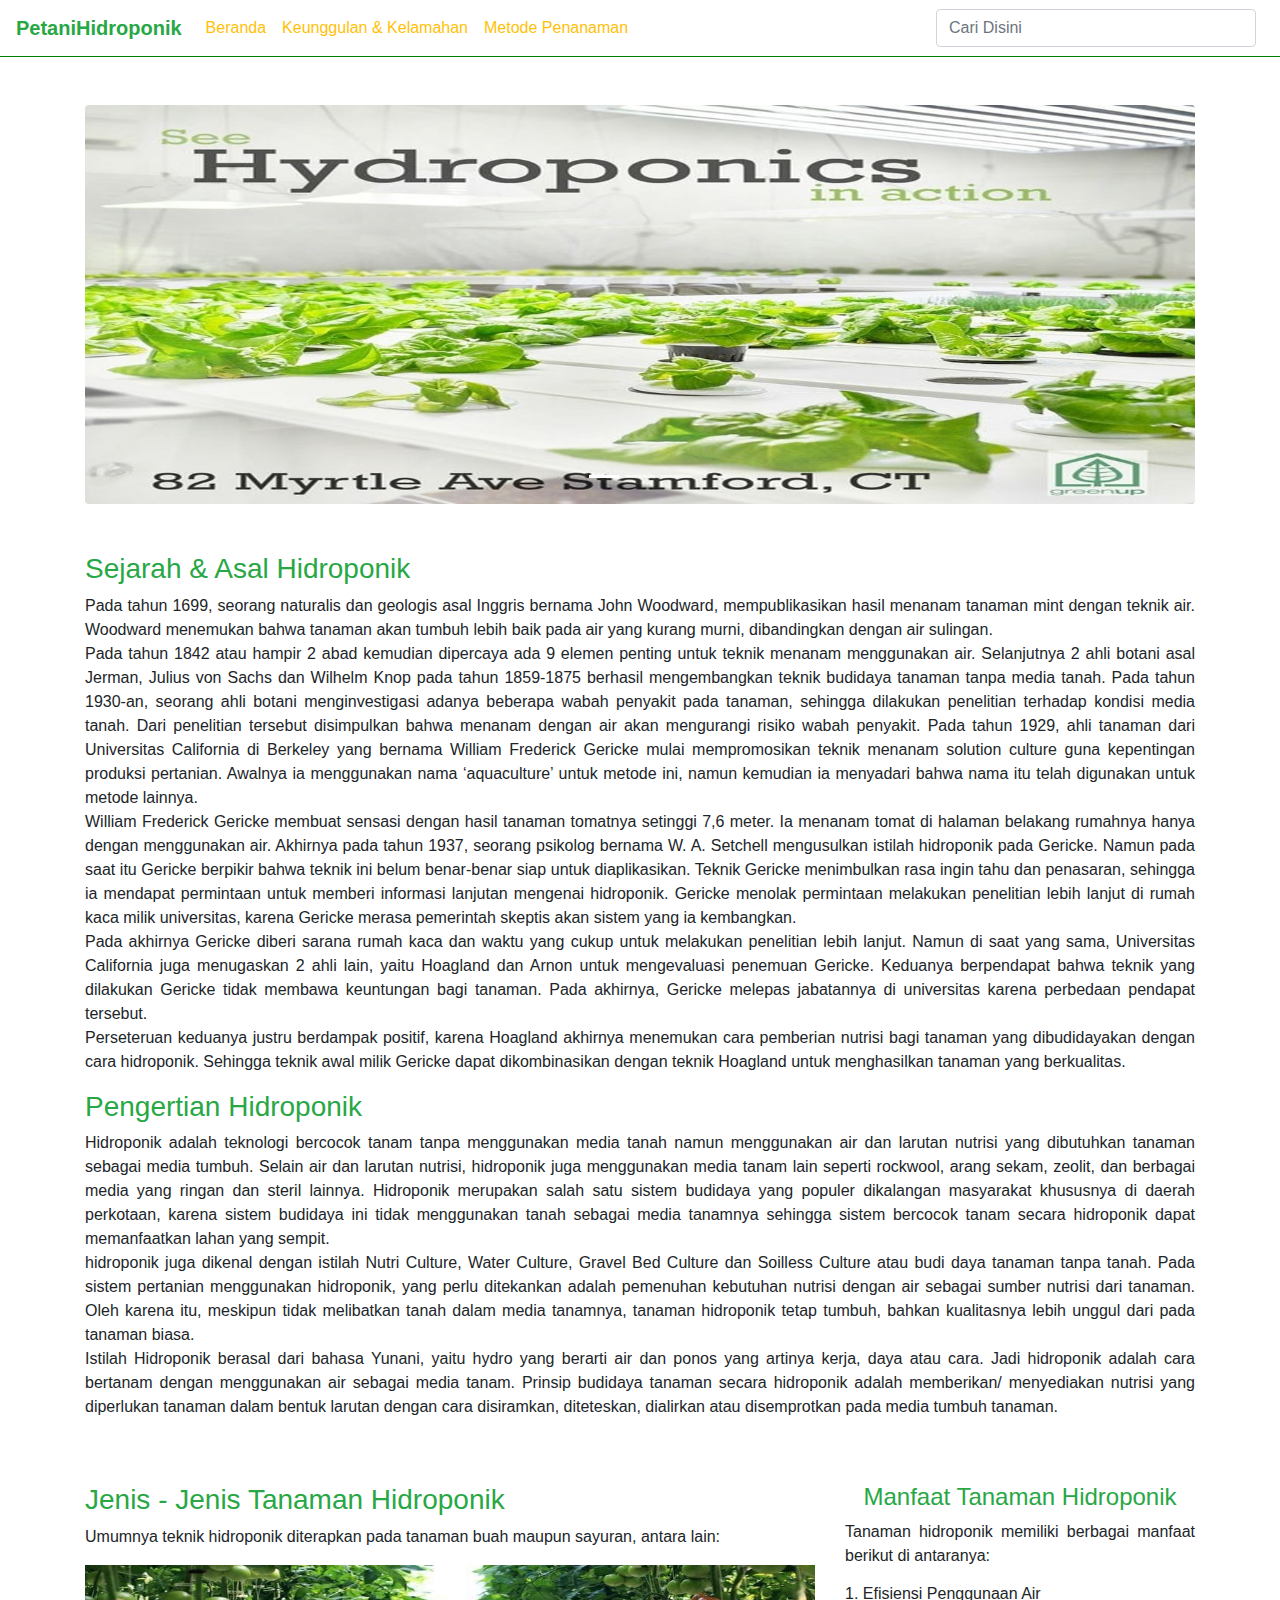
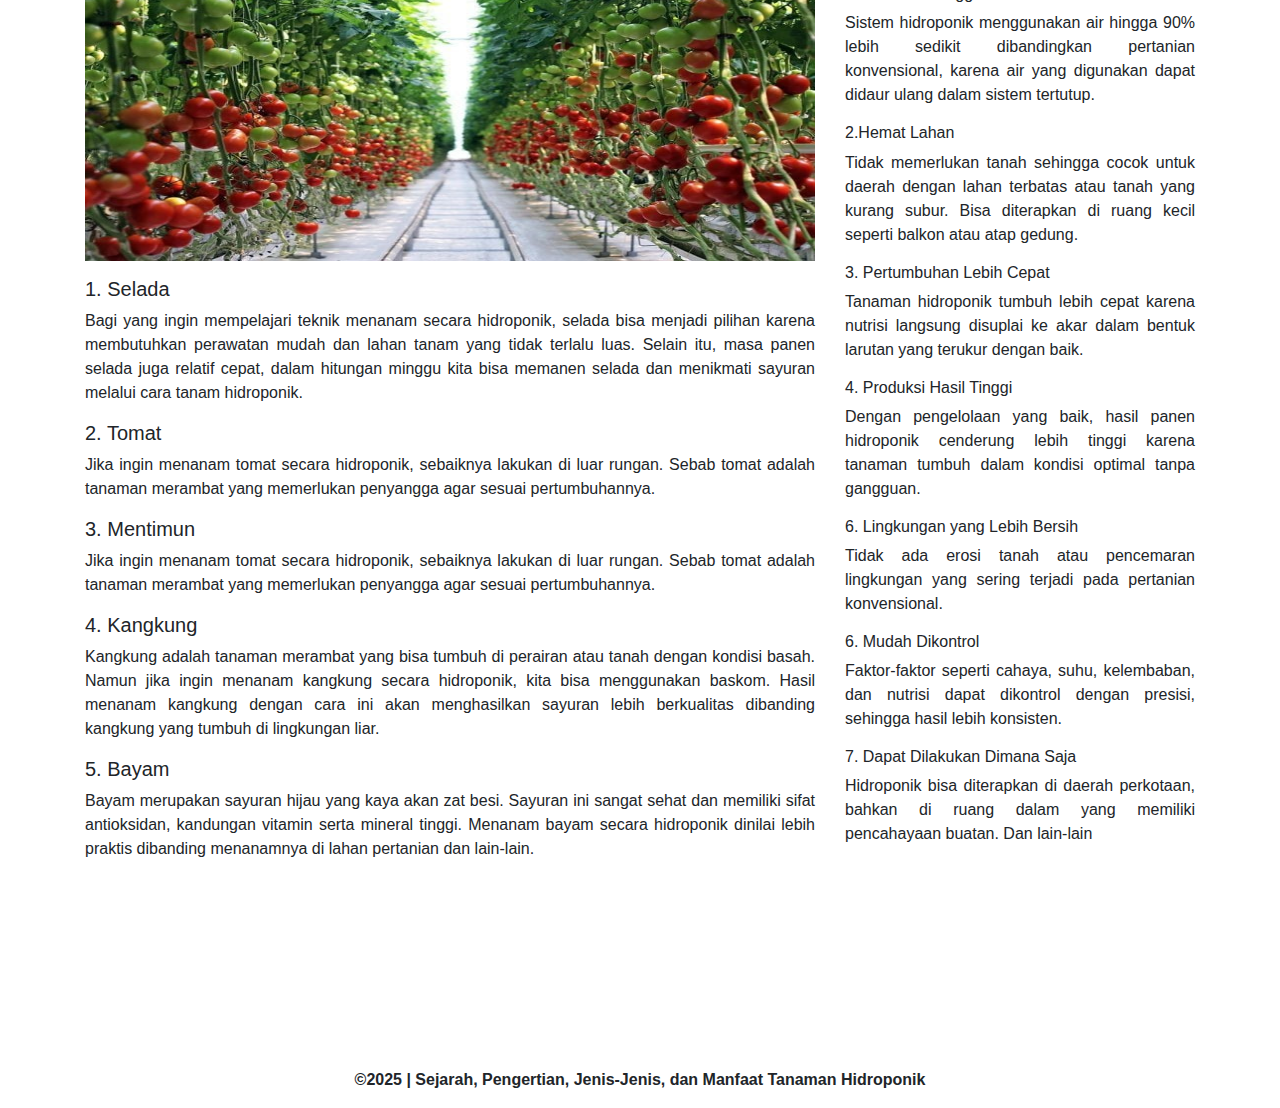
<file: index.html>
<!DOCTYPE html>
<html lang="en">

<head>
  <meta charset="UTF-8">
  <meta name="viewport" content="width=device-width, initial-scale=1.0">
  <title>Hidroponik</title>
  <link rel="stylesheet" href="bootstrap/css/bootstrap.css">
  <link rel="stylesheet" href="style.css">
</head>

<body>
  <nav class="navbar navbar-expand-lg navbar-light bg-white">
    <a class="navbar-brand text-success font-weight-bold" href="#">PetaniHidroponik</span></a>
    <button class="navbar-toggler" type="button" data-toggle="collapse" data-target="#navbarSupportedContent"
      aria-controls="navbarSupportedContent" aria-expanded="false" aria-label="Toggle navigation">
      <span class="navbar-toggler-icon"></span>
    </button>
    <div class="collapse navbar-collapse" id="navbarSupportedContent">
      <ul class="navbar-nav mr-auto">
        <li class="nav-item">
          <a class="nav-link text-warning" href="index.html">Beranda <span class="sr-only">(current)</span></a>
        </li>
        <li class="nav-item">
          <a class="nav-link text-warning" href="keunggulan.html">Keunggulan & Kelamahan</a>
        </li>
        <li class="nav-item">
          <a class="nav-link text-warning" href="metode.html">Metode Penanaman</a>
        </li>
      </ul>
      <form class="form-inline my-2 my-lg-0">
        <input class="form-control mr-sm-2" style="width: 20em;" type="search" placeholder="Cari Disini"
          aria-label="Search">
        <!-- <button class="btn btn-outline-success my-2 my-sm-0" type="submit">Search</button> -->
      </form>
    </div>
  </nav>

  <div class="container mt-5">
    <div class="row">
      <div class="col-sm-12">
        <div id="carouselExampleIndicators" class="carousel slide" data-ride="carousel">
          <ol class="carousel-indicators">
            <li data-target="#carouselExampleIndicators" data-slide-to="0" class="active"></li>
            <li data-target="#carouselExampleIndicators" data-slide-to="1"></li>
            <li data-target="#carouselExampleIndicators" data-slide-to="2"></li>
          </ol>
          <div class="carousel-inner">
            <div class="carousel-item active">
              <img class="d-block w-100 rounded" src="image/banner1.png" alt="First slide">
            </div>
            <div class="carousel-item">
              <img class="d-block w-100 rounded" src="image/banner2.png" alt="Second slide">
            </div>
            <div class="carousel-item">
              <img class="d-block w-100 rounded" src="image/banner3.png" alt="Third slide">
            </div>
          </div>
          <a class="carousel-control-prev" href="#carouselExampleIndicators" role="button" data-slide="prev">
            <span class="carousel-control-prev-icon" aria-hidden="true"></span>
            <span class="sr-only">Previous</span>
          </a>
          <a class="carousel-control-next" href="#carouselExampleIndicators" role="button" data-slide="next">
            <span class="carousel-control-next-icon" aria-hidden="true"></span>
            <span class="sr-only">Next</span>
          </a>
        </div>
      </div>
    </div>

    <div class="row mt-5">
      <div class="col-sm-12">
        <h3 class="text-success">Sejarah & Asal Hidroponik</h3>
        <p class="text-justify">Pada tahun 1699, seorang naturalis dan geologis asal Inggris bernama John Woodward,
          mempublikasikan hasil
          menanam tanaman mint dengan teknik air. Woodward menemukan bahwa tanaman akan tumbuh lebih baik pada air
          yang kurang murni, dibandingkan dengan air sulingan. <br>
          Pada tahun 1842 atau hampir 2 abad kemudian dipercaya ada 9 elemen penting untuk teknik menanam
          menggunakan air. Selanjutnya 2 ahli botani asal Jerman, Julius von Sachs dan Wilhelm Knop pada tahun
          1859-1875 berhasil mengembangkan teknik budidaya tanaman tanpa media tanah.
          Pada tahun 1930-an, seorang ahli botani menginvestigasi adanya beberapa wabah penyakit pada tanaman,
          sehingga dilakukan penelitian terhadap kondisi media tanah. Dari penelitian tersebut disimpulkan bahwa
          menanam dengan air akan mengurangi risiko wabah penyakit.
          Pada tahun 1929, ahli tanaman dari Universitas California di Berkeley yang bernama William Frederick
          Gericke mulai mempromosikan teknik menanam solution culture guna kepentingan produksi pertanian. Awalnya
          ia menggunakan nama ‘aquaculture’ untuk metode ini, namun kemudian ia menyadari bahwa nama itu telah
          digunakan untuk metode lainnya. <br>
          William Frederick Gericke membuat sensasi dengan hasil tanaman tomatnya setinggi 7,6 meter. Ia menanam
          tomat di halaman belakang rumahnya hanya dengan menggunakan air. Akhirnya pada tahun 1937, seorang
          psikolog bernama W. A. Setchell mengusulkan istilah hidroponik pada Gericke. Namun pada saat itu Gericke
          berpikir bahwa teknik ini belum benar-benar siap untuk diaplikasikan.
          Teknik Gericke menimbulkan rasa ingin tahu dan penasaran, sehingga ia mendapat permintaan untuk memberi
          informasi lanjutan mengenai hidroponik. Gericke menolak permintaan melakukan penelitian lebih lanjut di
          rumah kaca milik universitas, karena Gericke merasa pemerintah skeptis akan sistem yang ia kembangkan.
          <br>
          Pada akhirnya Gericke diberi sarana rumah kaca dan waktu yang cukup untuk melakukan penelitian lebih
          lanjut. Namun di saat yang sama, Universitas California juga menugaskan 2 ahli lain, yaitu Hoagland dan
          Arnon untuk mengevaluasi penemuan Gericke. Keduanya berpendapat bahwa teknik yang dilakukan Gericke tidak
          membawa keuntungan bagi tanaman. Pada akhirnya, Gericke melepas jabatannya di universitas karena perbedaan
          pendapat tersebut. <br>
          Perseteruan keduanya justru berdampak positif, karena Hoagland akhirnya menemukan cara pemberian nutrisi
          bagi tanaman yang dibudidayakan dengan cara hidroponik. Sehingga teknik awal milik Gericke dapat
          dikombinasikan dengan teknik Hoagland untuk menghasilkan tanaman yang berkualitas.
        </p>


        <h3 class="text-success">Pengertian Hidroponik</h3>
        <p class="text-justify">Hidroponik adalah teknologi bercocok tanam tanpa menggunakan media tanah namun
          menggunakan air dan larutan nutrisi yang dibutuhkan tanaman sebagai media tumbuh. Selain air dan larutan
          nutrisi, hidroponik juga menggunakan media tanam lain seperti rockwool, arang sekam, zeolit, dan berbagai
          media yang ringan dan steril lainnya. Hidroponik merupakan salah satu sistem budidaya yang populer
          dikalangan masyarakat khususnya di daerah perkotaan, karena sistem budidaya ini tidak menggunakan tanah
          sebagai media tanamnya sehingga sistem bercocok tanam secara hidroponik dapat memanfaatkan lahan yang
          sempit. <br>
          hidroponik juga dikenal dengan istilah Nutri Culture, Water Culture, Gravel Bed
          Culture dan Soilless Culture atau budi daya tanaman tanpa tanah. Pada sistem pertanian menggunakan
          hidroponik, yang perlu ditekankan adalah pemenuhan kebutuhan nutrisi dengan air sebagai sumber nutrisi
          dari tanaman. Oleh karena itu, meskipun tidak melibatkan tanah dalam media tanamnya, tanaman hidroponik
          tetap tumbuh, bahkan kualitasnya lebih unggul dari pada tanaman biasa. <br>
          Istilah Hidroponik berasal dari bahasa Yunani, yaitu hydro yang berarti air dan ponos yang artinya kerja,
          daya atau cara. Jadi hidroponik adalah cara bertanam dengan menggunakan air sebagai media tanam. Prinsip
          budidaya tanaman secara hidroponik adalah memberikan/ menyediakan nutrisi yang diperlukan tanaman dalam
          bentuk larutan dengan cara disiramkan, diteteskan, dialirkan atau disemprotkan pada media tumbuh tanaman.
        </p>
      </div>
    </div>

    <div class="row mt-5">
      <div class="col-sm-8">
        <h3 class="text-success">Jenis - Jenis Tanaman Hidroponik</h3>
        <p class="text-justify">Umumnya teknik hidroponik diterapkan pada tanaman buah maupun sayuran, antara lain: <br>
        </p>
        <img src="image/gambar1.png" alt="" class="d-block w-100 h-25">
        <h5 class="mt-3">1. Selada</h5>
        <p class="text-justify">Bagi yang ingin mempelajari teknik menanam secara hidroponik, selada bisa menjadi
          pilihan karena membutuhkan perawatan mudah dan lahan tanam yang tidak terlalu luas. Selain itu, masa panen
          selada juga relatif cepat, dalam hitungan minggu kita bisa memanen selada dan menikmati sayuran melalui cara
          tanam hidroponik.</p>
        <h5>2. Tomat</h5>
        <p class="text-justify">Jika ingin menanam tomat secara hidroponik, sebaiknya lakukan di luar rungan. Sebab
          tomat adalah tanaman merambat yang memerlukan penyangga agar sesuai pertumbuhannya.</p>
        <h5>3. Mentimun</h5>
        <p class="text-justify">Jika ingin menanam tomat secara hidroponik, sebaiknya lakukan di luar rungan. Sebab
          tomat adalah tanaman merambat yang memerlukan penyangga agar sesuai pertumbuhannya.</p>
        <h5>4. Kangkung</h5>
        <p class="text-justify">Kangkung adalah tanaman merambat yang bisa tumbuh di perairan atau tanah dengan kondisi
          basah. Namun jika ingin menanam kangkung secara hidroponik, kita bisa menggunakan baskom. Hasil menanam
          kangkung dengan cara ini akan menghasilkan sayuran lebih berkualitas dibanding kangkung yang tumbuh di
          lingkungan liar.</p>
        <h5>5. Bayam</h5>
        <p class="text-justify">Bayam merupakan sayuran hijau yang kaya akan zat besi. Sayuran ini sangat sehat dan
          memiliki sifat antioksidan, kandungan vitamin serta mineral tinggi. Menanam bayam secara hidroponik dinilai
          lebih praktis dibanding menanamnya di lahan pertanian dan lain-lain.</p>
      </div>

      <div class="col-sm-4">
        <h4 class="text-success text-center">Manfaat Tanaman Hidroponik</h4>
        <p class="text-justify">Tanaman hidroponik memiliki berbagai manfaat berikut di antaranya:</p>
        <h6>1. Efisiensi Penggunaan Air</h6>
        <p class="text-justify">Sistem hidroponik menggunakan air hingga 90% lebih sedikit dibandingkan pertanian
          konvensional, karena air yang digunakan dapat didaur ulang dalam sistem tertutup.</p>
        <h6>2.Hemat Lahan </h6>
        <p class="text-justify">Tidak memerlukan tanah sehingga cocok untuk daerah dengan lahan terbatas atau tanah yang
          kurang subur. Bisa diterapkan di ruang kecil seperti balkon atau atap gedung.</p>
        <h6>3. Pertumbuhan Lebih Cepat</h6>
        <p class="text-justify">Tanaman hidroponik tumbuh lebih cepat karena nutrisi langsung disuplai ke akar dalam
          bentuk larutan yang terukur dengan baik.</p>
        <h6>4. Produksi Hasil Tinggi</h6>
        <p class="text-justify">Dengan pengelolaan yang baik, hasil panen hidroponik cenderung lebih tinggi karena
          tanaman tumbuh dalam kondisi optimal tanpa gangguan.</p>
        <h6>6. Lingkungan yang Lebih Bersih</h6>
        <p class="text-justify">Tidak ada erosi tanah atau pencemaran lingkungan yang sering terjadi pada pertanian
          konvensional.</p>
        <h6>6. Mudah Dikontrol</h6>
        <p class="text-justify">Faktor-faktor seperti cahaya, suhu, kelembaban, dan nutrisi dapat dikontrol dengan
          presisi, sehingga hasil lebih konsisten.</p>
        <h6>7. Dapat Dilakukan Dimana Saja</h6>
        <p class="text-justify">Hidroponik bisa diterapkan di daerah perkotaan, bahkan di ruang dalam yang memiliki
          pencahayaan buatan. Dan lain-lain</p>
      </div>
    </div>
  </div>

  <footer class="bg-white">
    <p class="text-center font-weight-bold">&copy;2025 | Sejarah, Pengertian, Jenis-Jenis, dan Manfaat Tanaman
      Hidroponik</p>
  </footer>

  <script src="bootstrap/js/jquery-3.4.1.min.js"></script>
  <script src="bootstrap/js/popper.min.js"></script>
  <script src="bootstrap/js/bootstrap.js"></script>
</body>

</html>
</file>
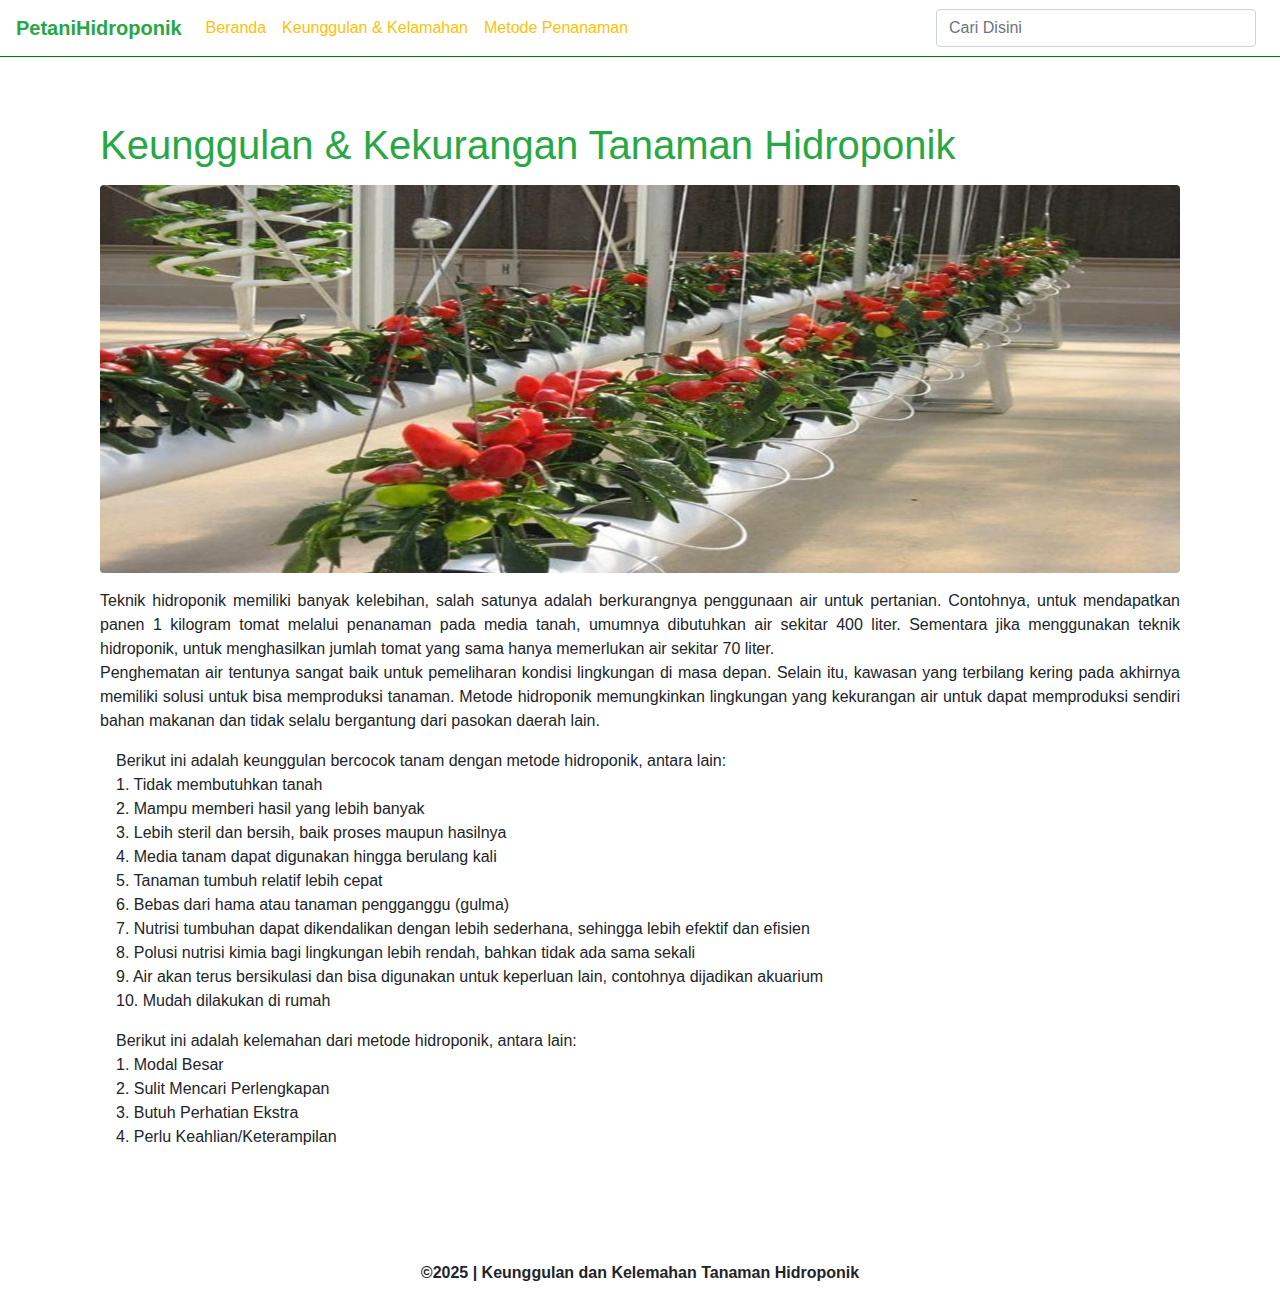
<file: keunggulan.html>
<!DOCTYPE html>
<html lang="en">

<head>
  <meta charset="UTF-8">
  <meta name="viewport" content="width=device-width, initial-scale=1.0">
  <title>Keunggulan & Kelamahan Hidroponik</title>
  <link rel="stylesheet" href="bootstrap/css/bootstrap.css">
  <link rel="stylesheet" href="style.css">
</head>

<body>
  <nav class="navbar navbar-expand-lg navbar-light bg-white">
    <a class="navbar-brand text-success font-weight-bold" href="#">PetaniHidroponik</span></a>
    <button class="navbar-toggler" type="button" data-toggle="collapse" data-target="#navbarSupportedContent"
      aria-controls="navbarSupportedContent" aria-expanded="false" aria-label="Toggle navigation">
      <span class="navbar-toggler-icon"></span>
    </button>
    <div class="collapse navbar-collapse" id="navbarSupportedContent">
      <ul class="navbar-nav mr-auto">
        <li class="nav-item">
          <a class="nav-link text-warning" href="index.html">Beranda <span class="sr-only">(current)</span></a>
        </li>
        <li class="nav-item">
          <a class="nav-link text-warning" href="keunggulan.html">Keunggulan & Kelamahan</a>
        </li>
        <li class="nav-item">
          <a class="nav-link text-warning" href="metode.html">Metode Penanaman</a>
        </li>
      </ul>
      <form class="form-inline my-2 my-lg-0">
        <input class="form-control mr-sm-2" style="width: 20em;" type="search" placeholder="Cari Disini"
          aria-label="Search">
        <!-- <button class="btn btn-outline-success my-2 my-sm-0" type="submit">Search</button> -->
      </form>
    </div>
  </nav>

  <div class="container">
    <div class="row">
      <div class="col-sm-12">
        <div class="jumbotron jumbotron-fluid bg-white">
          <div class="container">
            <h1 class="display-5 text-success">Keunggulan & Kekurangan Tanaman Hidroponik</h1>
            <img src="image/gambar2.png" alt="" class="d-block w-100 rounded mt-3">
            <p class="text-justify mt-3">Teknik hidroponik memiliki banyak kelebihan, salah satunya adalah berkurangnya
              penggunaan
              air
              untuk pertanian. Contohnya, untuk mendapatkan panen 1 kilogram tomat melalui penanaman pada media tanah,
              umumnya
              dibutuhkan air sekitar 400 liter. Sementara jika menggunakan teknik hidroponik, untuk menghasilkan jumlah
              tomat
              yang sama hanya memerlukan air sekitar 70 liter. <br>
              Penghematan air tentunya sangat baik untuk pemeliharan kondisi lingkungan di masa depan. Selain itu,
              kawasan
              yang terbilang kering pada akhirnya memiliki solusi untuk bisa memproduksi tanaman. Metode hidroponik
              memungkinkan lingkungan yang kekurangan air untuk dapat memproduksi sendiri bahan makanan dan tidak selalu
              bergantung dari pasokan daerah lain.</p>

            <p class="text-justify ml-3">Berikut ini adalah keunggulan bercocok tanam dengan metode hidroponik, antara
              lain:
              <br>
              1. Tidak membutuhkan tanah <br>
              2. Mampu memberi hasil yang lebih banyak <br>
              3. Lebih steril dan bersih, baik proses maupun hasilnya <br>
              4. Media tanam dapat digunakan hingga berulang kali <br>
              5. Tanaman tumbuh relatif lebih cepat <br>
              6. Bebas dari hama atau tanaman pengganggu (gulma) <br>
              7. Nutrisi tumbuhan dapat dikendalikan dengan lebih sederhana, sehingga lebih efektif dan efisien <br>
              8. Polusi nutrisi kimia bagi lingkungan lebih rendah, bahkan tidak ada sama sekali <br>
              9. Air akan terus bersikulasi dan bisa digunakan untuk keperluan lain, contohnya dijadikan akuarium <br>
              10. Mudah dilakukan di rumah <br>
            </p>

            <p class="text-justify ml-3">Berikut ini adalah kelemahan dari metode hidroponik, antara lain: <br>
              1. Modal Besar <br>
              2. Sulit Mencari Perlengkapan <br>
              3. Butuh Perhatian Ekstra <br>
              4. Perlu Keahlian/Keterampilan <br>
            </p>
          </div>
        </div>
      </div>
    </div>
  </div>

  <footer class="bg-white">
    <p class="text-center font-weight-bold">&copy;2025 | Keunggulan dan Kelemahan Tanaman Hidroponik</p>
  </footer>

  <script src="bootstrap/js/jquery-3.4.1.min.js"></script>
  <script src="bootstrap/js/popper.min.js"></script>
  <script src="bootstrap/js/bootstrap.js"></script>
</body>

</html>
</file>
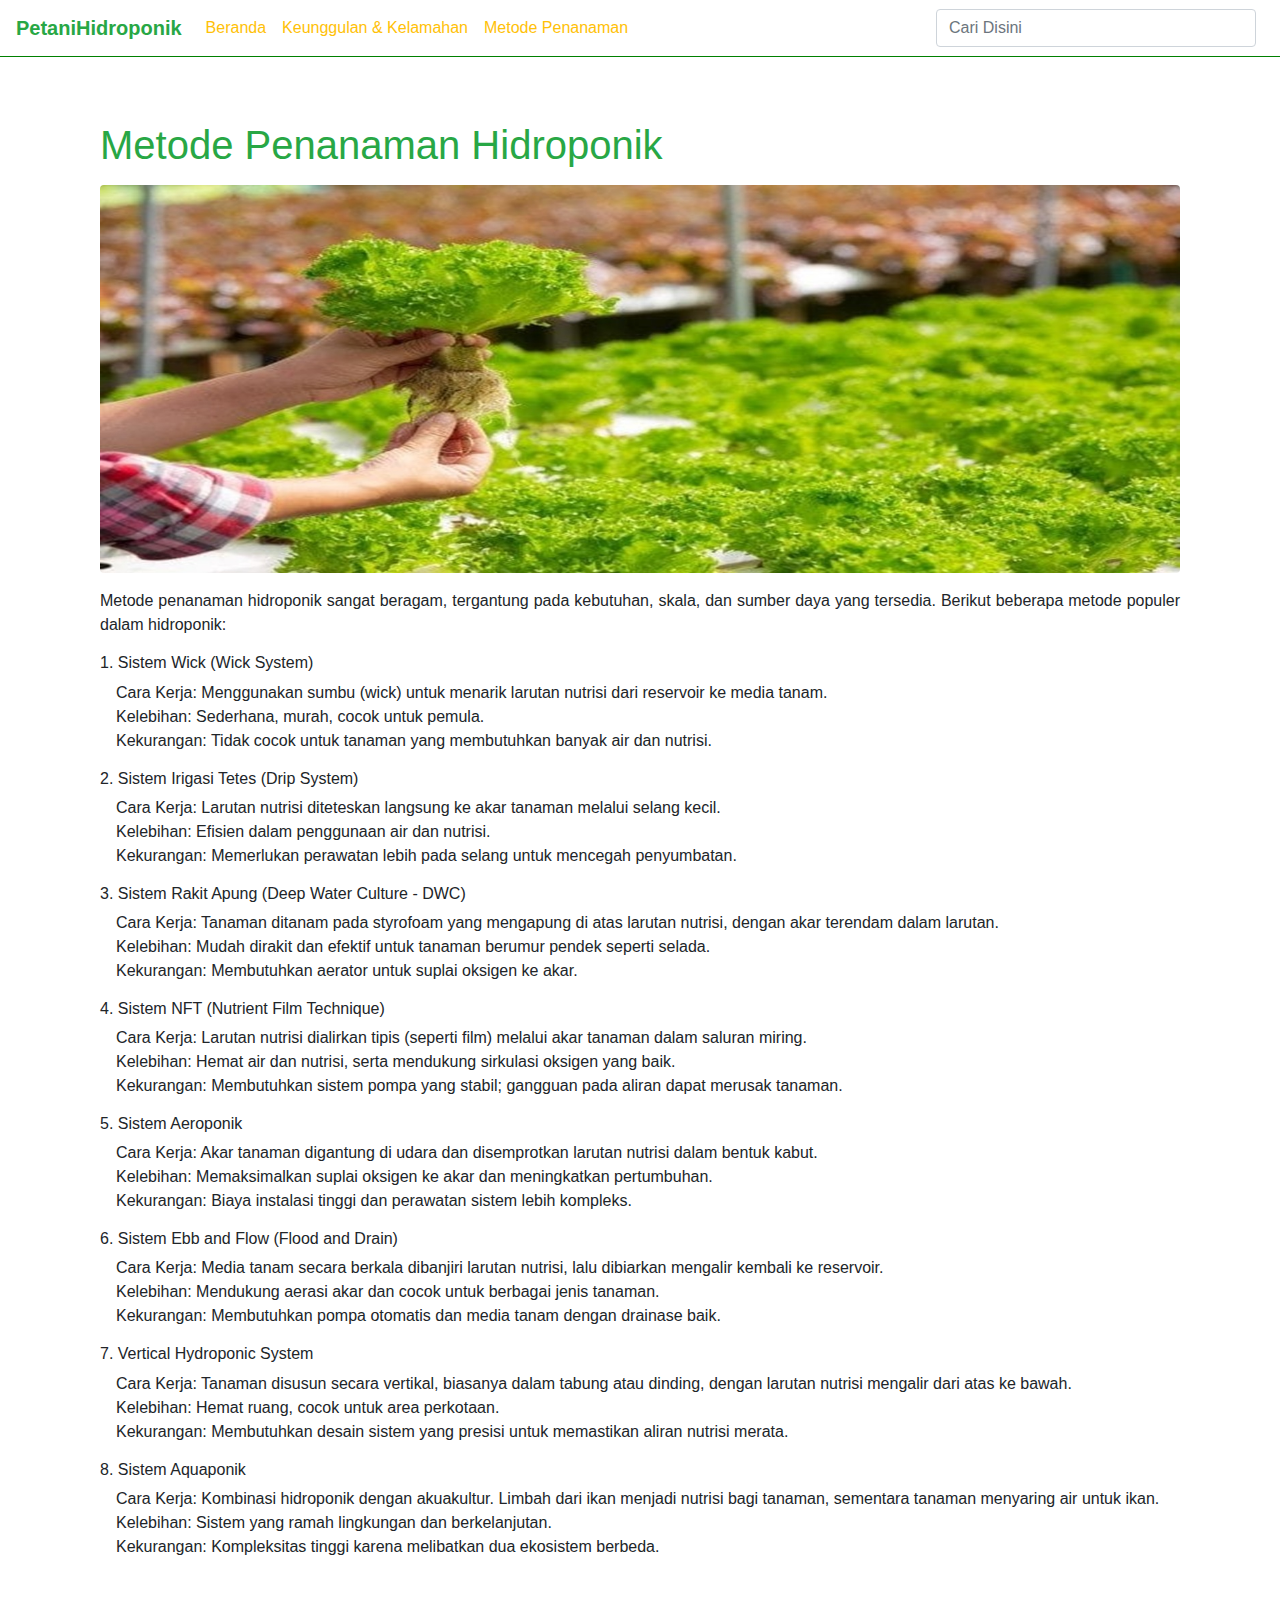
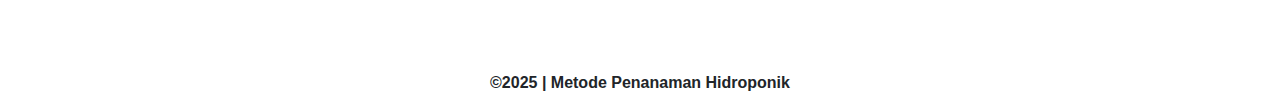
<file: metode.html>
<!DOCTYPE html>
<html lang="en">

<head>
  <meta charset="UTF-8">
  <meta name="viewport" content="width=device-width, initial-scale=1.0">
  <title>Metode Penanaman Hidroponik</title>
  <link rel="stylesheet" href="bootstrap/css/bootstrap.css">
  <link rel="stylesheet" href="style.css">
</head>

<body>
  <nav class="navbar navbar-expand-lg navbar-light bg-white">
    <a class="navbar-brand text-success font-weight-bold" href="#">PetaniHidroponik</span></a>
    <button class="navbar-toggler" type="button" data-toggle="collapse" data-target="#navbarSupportedContent"
      aria-controls="navbarSupportedContent" aria-expanded="false" aria-label="Toggle navigation">
      <span class="navbar-toggler-icon"></span>
    </button>
    <div class="collapse navbar-collapse" id="navbarSupportedContent">
      <ul class="navbar-nav mr-auto">
        <li class="nav-item">
          <a class="nav-link text-warning" href="index.html">Beranda <span class="sr-only">(current)</span></a>
        </li>
        <li class="nav-item">
          <a class="nav-link text-warning" href="keunggulan.html">Keunggulan & Kelamahan</a>
        </li>
        <li class="nav-item">
          <a class="nav-link text-warning" href="metode.html">Metode Penanaman</a>
        </li>
      </ul>
      <form class="form-inline my-2 my-lg-0">
        <input class="form-control mr-sm-2" style="width: 20em;" type="search" placeholder="Cari Disini"
          aria-label="Search">
        <!-- <button class="btn btn-outline-success my-2 my-sm-0" type="submit">Search</button> -->
      </form>
    </div>
  </nav>

  <div class="container">
    <div class="row">
      <div class="col-sm-12">
        <div class="jumbotron jumbotron-fluid bg-white">
          <div class="container">
            <h1 class="display-5 text-success">Metode Penanaman Hidroponik</h1>
            <img src="image/gambar3.png" alt="" class="d-block w-100 rounded mt-3">
            <p class="text-justify mt-3">Metode penanaman hidroponik sangat beragam, tergantung pada kebutuhan, skala,
              dan sumber daya yang tersedia. Berikut beberapa metode populer dalam hidroponik: </p>

            <h6>1. Sistem Wick (Wick System)</h6>
            <p class="text-justify ml-3"> Cara Kerja: Menggunakan sumbu (wick) untuk menarik larutan nutrisi dari
              reservoir ke media tanam. <br>
              Kelebihan: Sederhana, murah, cocok untuk pemula. <br>
              Kekurangan: Tidak cocok untuk tanaman yang membutuhkan banyak air dan nutrisi.</p>
            <h6>2. Sistem Irigasi Tetes (Drip System)</h6>
            <p class="text-justify ml-3">Cara Kerja: Larutan nutrisi diteteskan langsung ke akar tanaman melalui selang
              kecil. <br>
              Kelebihan: Efisien dalam penggunaan air dan nutrisi. <br>
              Kekurangan: Memerlukan perawatan lebih pada selang untuk mencegah penyumbatan.</p>
            <h6>3. Sistem Rakit Apung (Deep Water Culture - DWC)</h6>
            <p class="text-justify ml-3">Cara Kerja: Tanaman ditanam pada styrofoam yang mengapung di atas larutan
              nutrisi, dengan akar terendam dalam larutan. <br>
              Kelebihan: Mudah dirakit dan efektif untuk tanaman berumur pendek seperti selada. <br>
              Kekurangan: Membutuhkan aerator untuk suplai oksigen ke akar.</p>
            <h6>4. Sistem NFT (Nutrient Film Technique)</h6>
            <p class="text-justify ml-3">Cara Kerja: Larutan nutrisi dialirkan tipis (seperti film) melalui akar tanaman
              dalam saluran miring. <br>
              Kelebihan: Hemat air dan nutrisi, serta mendukung sirkulasi oksigen yang baik. <br>
              Kekurangan: Membutuhkan sistem pompa yang stabil; gangguan pada aliran dapat merusak tanaman.</p>
            <h6>5. Sistem Aeroponik</h6>
            <p class="text-justify ml-3">Cara Kerja: Akar tanaman digantung di udara dan disemprotkan larutan nutrisi
              dalam bentuk kabut. <br>
              Kelebihan: Memaksimalkan suplai oksigen ke akar dan meningkatkan pertumbuhan. <br>
              Kekurangan: Biaya instalasi tinggi dan perawatan sistem lebih kompleks.</p>
            <h6>6. Sistem Ebb and Flow (Flood and Drain)</h6>
            <p class="text-justify ml-3">Cara Kerja: Media tanam secara berkala dibanjiri larutan nutrisi, lalu
              dibiarkan mengalir kembali ke reservoir. <br>
              Kelebihan: Mendukung aerasi akar dan cocok untuk berbagai jenis tanaman. <br>
              Kekurangan: Membutuhkan pompa otomatis dan media tanam dengan drainase baik.</p>
            <h6>7. Vertical Hydroponic System</h6>
            <p class="text-justify ml-3">Cara Kerja: Tanaman disusun secara vertikal, biasanya dalam tabung atau
              dinding, dengan larutan nutrisi mengalir dari atas ke bawah. <br>
              Kelebihan: Hemat ruang, cocok untuk area perkotaan. <br>
              Kekurangan: Membutuhkan desain sistem yang presisi untuk memastikan aliran nutrisi merata.</p>
            <h6>8. Sistem Aquaponik</h6>
            <p class="text-justify ml-3">Cara Kerja: Kombinasi hidroponik dengan akuakultur. Limbah dari ikan menjadi
              nutrisi bagi tanaman, sementara tanaman menyaring air untuk ikan. <br>
              Kelebihan: Sistem yang ramah lingkungan dan berkelanjutan. <br>
              Kekurangan: Kompleksitas tinggi karena melibatkan dua ekosistem berbeda.</p>
          </div>
        </div>
      </div>
    </div>
  </div>

  <footer class="bg-white">
    <p class="text-center font-weight-bold">&copy;2025 | Metode Penanaman Hidroponik</p>
  </footer>

  <script src="bootstrap/js/jquery-3.4.1.min.js"></script>
  <script src="bootstrap/js/popper.min.js"></script>
  <script src="bootstrap/js/bootstrap.js"></script>
</body>

</html>
</file>
<file: style.css>
.navbar {
  border-bottom: 1px solid green;
}
</file>
